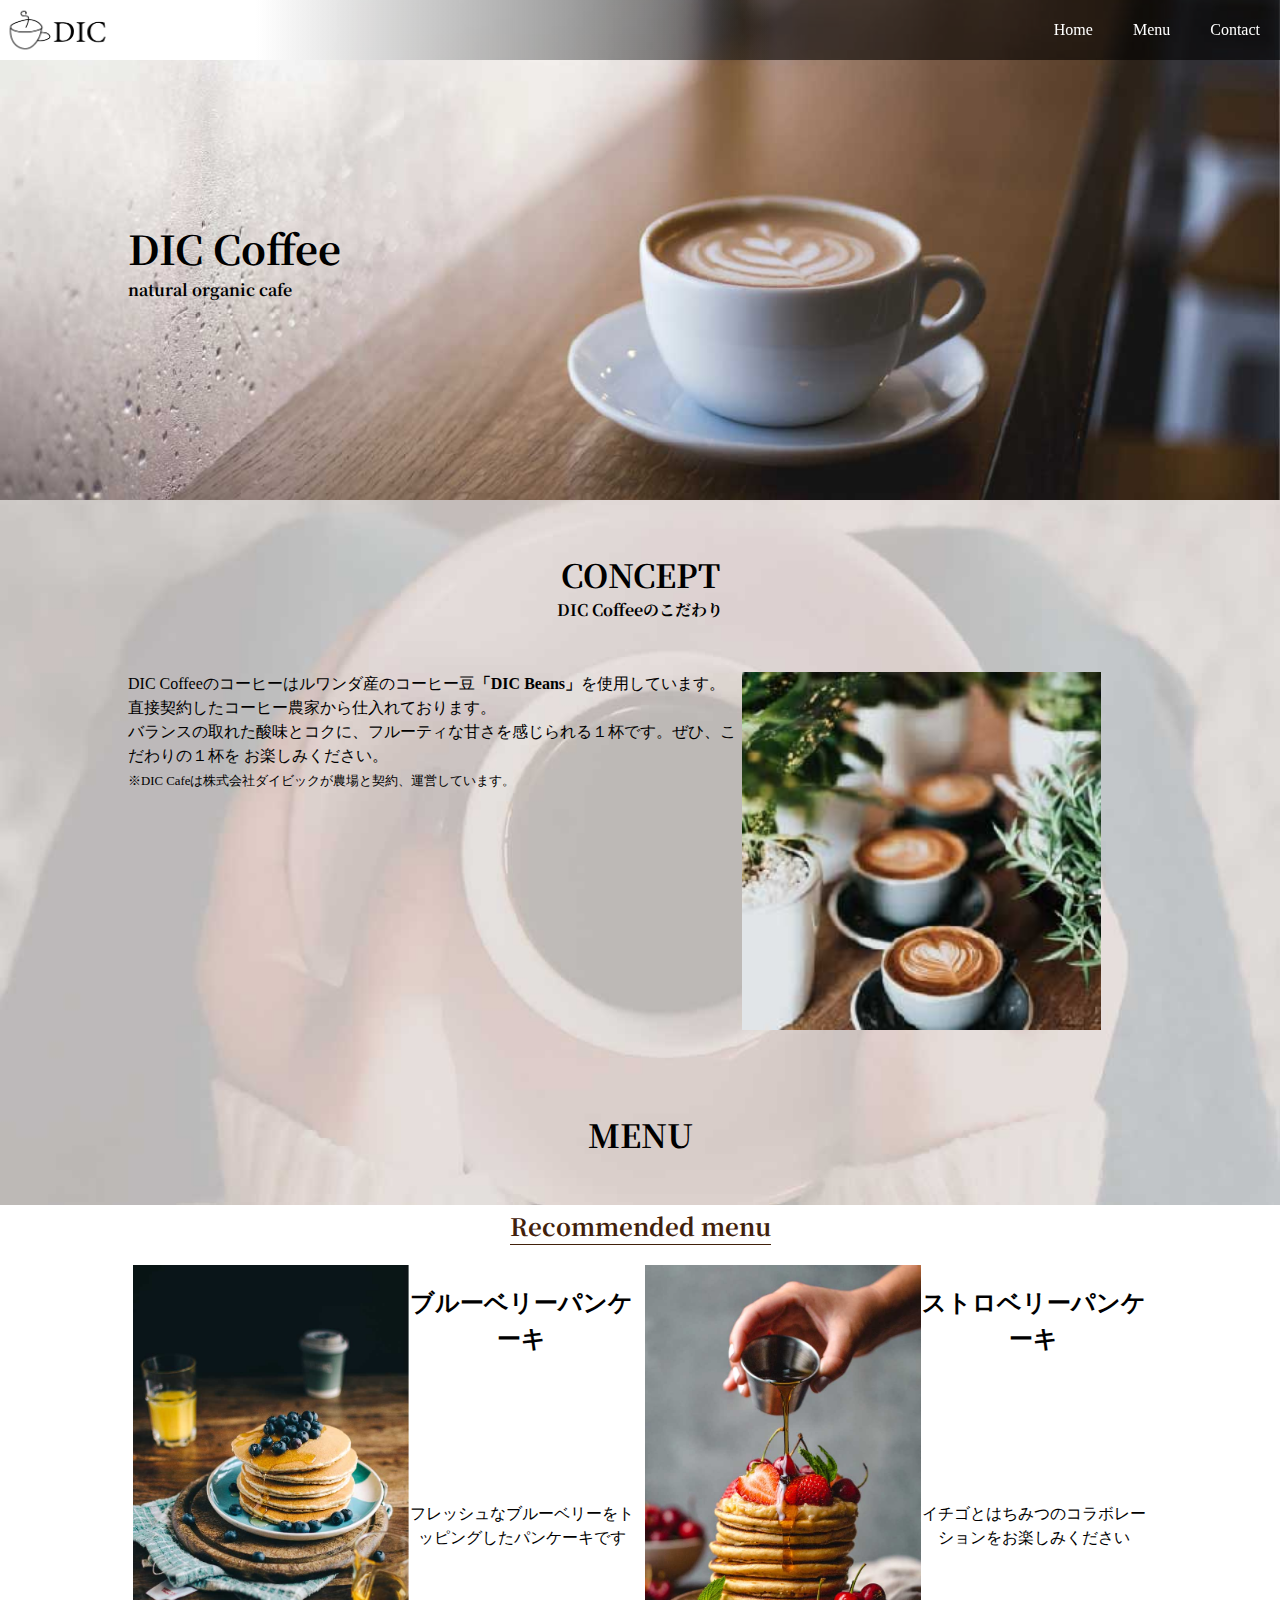
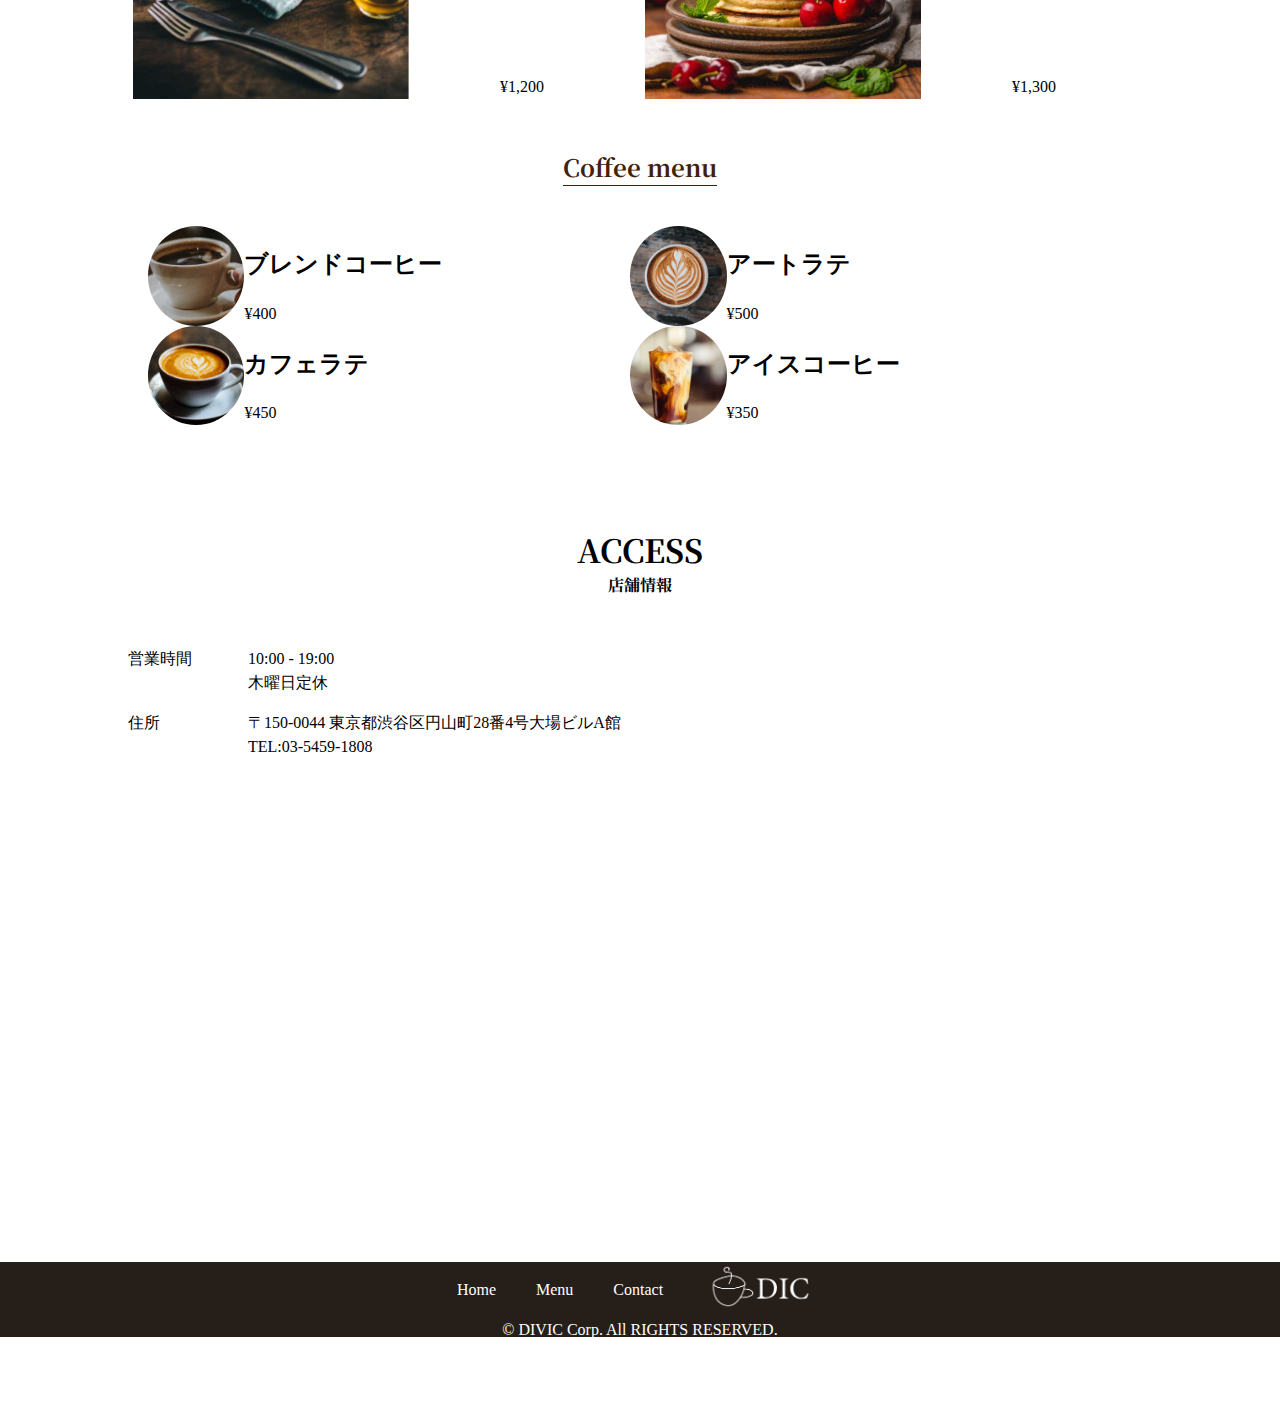
<file: index.html>
<!DOCTYPE html>
<html lang="ja">

  <head>
    <meta charset="utf-8">
    <title>DIC cafe</title>
    <link href="css/normalize.css" rel="stylesheet">
    <link href="css/main.css" rel="stylesheet">
    <link href="https://fonts.googleapis.com/css2?family=Noto+Serif+JP:wght@400;700&display=swap" rel="stylesheet">
  </head>

  <body>
    <header>
      <nav class="header_nav">
        <a href="index.html" class="logo"><img src="images/sample_logo_k.png"></a>
        <ul class="global_nav">
          <a href="index.html" class="global_nav_item">
            <li>Home</li>
          </a>
          <a href="#menu" class="global_nav_item">
            <li>Menu</li>
          </a>
          <a href="contact.html" class="global_nav_item">
            <li>Contact</li>
          </a>
        </ul>
      </nav>
      <div class="key section_inner">
        <h1 class="key_title">DIC Coffee</h1>
        <p class="key_title">natural organic cafe</p>
      </div>
    </header>
    <section>
      <article class="section_inner">
        <div class="section_title">
          <h1>CONCEPT</h1>
          <p>DIC Coffeeのこだわり</p>
        </div>
        <div class="concept">
            <p>
                DIC Coffeeのコーヒーはルワンダ産のコーヒー豆<strong>「DIC Beans」</strong>を使用しています。<br>
                直接契約したコーヒー農家から仕入れております。<br>
                バランスの取れた酸味とコクに、フルーティな甘さを感じられる１杯です。ぜひ、こだわりの１杯を
                お楽しみください。<br>
                <small>※DIC Cafeは株式会社ダイビックが農場と契約、運営しています。</small>
              </p>
              <img src="images/sample_concept.jpg">
        </div>
        
      </article>
      <article class="section_inner">
        <h1 class="section_title" id="menu">MENU</h1>
        <section>
          <div class="center">
            <h1 class="menu_title">Recommended menu</h1>
          </div>
          <div class="recommended_menu">
            <ul>
                <li class="recommended_menu_child">
                    <img src="images/sample_pancake1.jpg" class="menu_recommended_image">
                    <div class="menu_recommended_text">
                        <h2>ブルーベリーパンケーキ</h2>
                        <p>フレッシュなブルーベリーをトッピングしたパンケーキです</p>
                        <p>¥1,200</p>
                    </div>
                    
                </li>
                <li class="recommended_menu_child">
                    <img src="images/sample_pancake2.jpg" class="menu_recommended_image">
                    <div class="menu_recommended_text">
                        <h2>ストロベリーパンケーキ</h2>
                        <p>イチゴとはちみつのコラボレーションをお楽しみください</p>
                        <p>¥1,300</p>
                    </div>
                </li>
              </ul>
          </div>
        </section>
        <section>
          <div class="center">
            <h1 class="menu_title">Coffee menu</h1>
          </div>
          <div class="caffee_menu">
            <ul>
                <li class="caffee_menu_child">
                    <img src="images/sample_cafe1.jpg" class="caffee_menu_image">
                    <div class="caffee_menu_text">
                        <h2>ブレンドコーヒー</h2>
                        <p>¥400</p>
                    </div>
                </li>
                <li class="caffee_menu_child">
                    <img src="images/sample_cafe2.jpg" class="caffee_menu_image">
                    <div class="caffee_menu_text">
                        <h2>アートラテ</h2>
                        <p>¥500</p>
                    </div>                  
                </li>
                <li class="caffee_menu_child">
                    <img src="images/sample_cafe3.jpg" class="caffee_menu_image">
                    <div class="caffee_menu_text">
                        <h2>カフェラテ</h2>
                        <p>¥450</p>
                    </div>              
                </li>
                <li class="caffee_menu_child">
                    <img src="images/sample_cafe4.jpg" class="caffee_menu_image">
                    <div class="caffee_menu_text">
                        <h2>アイスコーヒー</h2>
                        <p>¥350</p>
                    </div>
              </ul>
          </div>
        </section>
      </article>
      <article class="section_inner">
        <div class="section_title">
          <h1>ACCESS</h1>
          <p>店舗情報</p>
        </div>
        <dl class="access">
            <dt>営業時間</dt>
            <dd>10:00 - 19:00<br>木曜日定休</dd>
        </dl>
        <dl class="access">
            <dt>住所</dt>
            <dd>
                〒150-0044 東京都渋谷区円山町28番4号大場ビルA館<br>
                TEL:03-5459-1808
            </dd>
        </dl>
        <iframe
            src="https://www.google.com/maps/embed?pb=!1m18!1m12!1m3!1d3241.8625569899887!2d139.6922821152582!3d35.65575778020021!2m3!1f0!2f0!3f0!3m2!1i1024!2i768!4f13.1!3m3!1m2!1s0x60188b55bb707eff%3A0x5f04575eb7aca63e!2z44CSMTUwLTAwNDQg5p2x5Lqs6YO95riL6LC35Yy65YaG5bGx55S677yS77yY4oiS77yUIE9iYSBCbGQuIEHppKg!5e0!3m2!1sja!2sjp!4v1589613763992!5m2!1sja!2sjp"
            width="100%" height="450" frameborder="0" style="border:0;" allowfullscreen="" aria-hidden="false"
            tabindex="0"></iframe>
      </article>
    </section>
    <footer>
        <div class="footer center">
            <nav>
                <ul class="footer_nav">
                  <a href="index.html" class="footer_nav_item">
                    <li>Home</li>
                  </a>
                  <a href="#menu" class="footer_nav_item">
                    <li>Menu</li>
                  </a>
                  <a href="contact.html" class="footer_nav_item">
                    <li>Contact</li>
                  </a>
                  <a href="index.html" class="footer_nav_item">
                    <li>
                      <img src="images/sample_logo_w.png" class="footer_nav_img">
                    </li>
                  </a>
                </ul>
              </nav>
              <p>© DIVIC Corp. All RIGHTS RESERVED.</p>
        </div>
    </footer>
  </body>

</html>
</file>
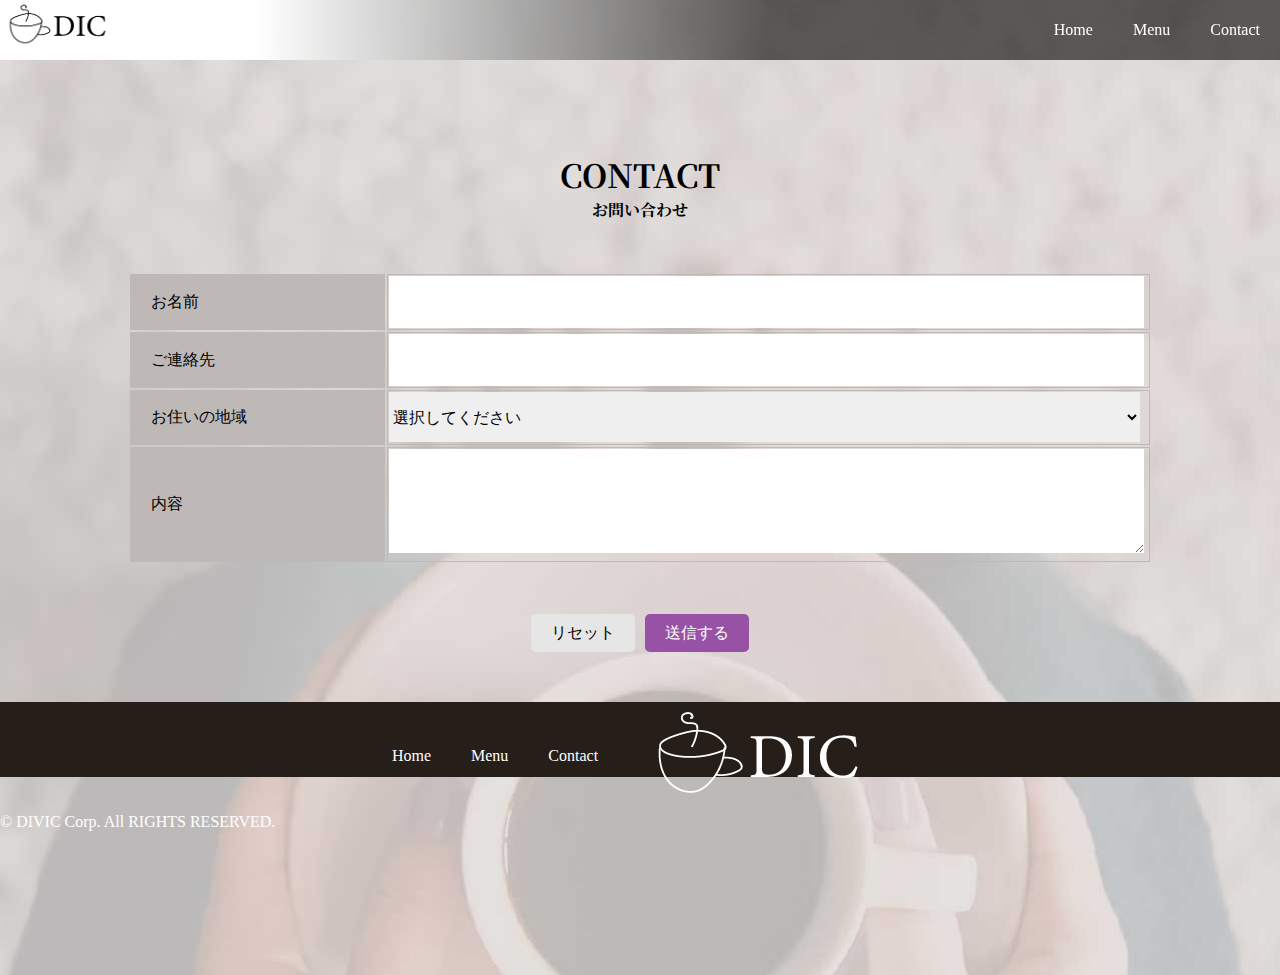
<file: contact.html>
<!DOCTYPE html>
<html lang="ja">
    <head>
        <meta charset="utf-8">
        <title>DIC cafe</title>
        <link href="css/normalize.css" rel="stylesheet">
        <link href="css/main.css" rel="stylesheet">
        <link href="css/contact.css" rel="stylesheet">
        <link href="https://fonts.googleapis.com/css2?family=Noto+Serif+JP:wght@400;700&display=swap" rel="stylesheet">
      </head>
  <body>
    <header class="sub_header">
        <nav class="header_nav">
            <a href ="index.html"><img src="images/sample_logo_k.png" class="logo"></a>
            <ul class="global_nav">
                <a href="index.html" class="global_nav_item"><li>Home</li></a>
                <a href="#" class="global_nav_item"><li>Menu</li></a>
                <a href="contact.html" class="global_nav_item"><li>Contact</li></a>
            </ul>
        </nav>
    </header>
    <section class="section_inner">
        <div class="section_title">
            <h1>CONTACT</h1>
            <p>お問い合わせ</p>
        </div>
        <form action="#" method="POST">
            <table class="contact">
                <tr class="contact_line">
                    <td class="contact_sign"><label>お名前</label></td>
                    <td class="contact_input"><input type="text" name="name" id="name"></td>
                </tr>
                <tr class="contact_line">
                    <td class="contact_sign"><label for="phonenumber">ご連絡先</label></td>
                    <td class="contact_input"><input type="tel" name="phonenumber" id="phonenumber"></td>
                </tr>
                <tr class="contact_line">
                    <td class="contact_sign"><label for="region">お住いの地域</label></td>
                    <td class="contact_input">
                      <select id="region">
                        <option value="0">選択してください</option>
                        <option value="1">北海道</option>
                        <option value="2">東北</option>
                        <option value="3">関東</option>
                        <option value="4">中部</option>
                        <option value="5">近畿</option>
                        <option value="6">中国・四国</option>
                        <option value="7">九州</option>
                      </select>
                    </td>
                </tr>
                <tr class="contact_content">
                    <td class="contact_sign"><label for="content">内容</label></td>
                    <td class="contact_input"><textarea name="content" id="content"></textarea></td>
                </tr>
            </table>
            <div class="contact_btn_area">
                <button type="reset" class="contact_btn reset_btn">リセット</button>
                <button type="submit" class="contact_btn submit_btn">送信する</button>
            </div>
        </form>
    </section>
    <footer class="footer">
        <nav>
          <ul class="footer_nav">
            <a href="index.html" class="footer_nav_item">
              <li>Home</li>
            </a>
            <a href="blueberry_pancakes.html" class="footer_nav_item">
              <li>Menu</li>
            </a>
            <a href="contact.html" class="footer_nav_item">
              <li>Contact</li>
            </a>
            <a href="index.html" class="footer_nav_item">
              <li>
                <img src="images/sample_logo_w.png" class="footer_logo">
              </li>
            </a>
          </ul>
        </nav>
        <p class="footer_right">© DIVIC Corp. All RIGHTS RESERVED.</p>
      </footer>
  </body>
</html>
</file>
<file: css/main.css>
@charset "utf-8";
html {
  height: 100%;
}
body {
  position: relative;
  padding-bottom: 75px;
  min-height: 100%;
  background: fixed center / cover no-repeat url("../images/sample_menu_bg.jpg");
}
li {
  list-style: none;
}
p, ul {
  margin: 0;
  padding: 0;
}
div,li {
  box-sizing: border-box;
}
.header_nav {
  background: linear-gradient(90deg, #fff 20%, rgba(0,0,0,.6) 60%);
  display: flex;
  height: 60px;
  justify-content: space-between;
  align-items: stretch;
  position: fixed;
  top: 0;
  width: 100%;
}
.global_nav_item {
  color: #fff;
  text-decoration: none;
  display: flex;
  align-items: center;
  padding: 0 20px;
}
.global_nav_item:hover {
  background: #fff;
  color: #42210b;
}
.global_nav {
  display: flex;
  align-items: stretch;
}
.logo {
  width: 120px;
  display: flex;
  align-items: center;
}
.logo img{
  width: 100%;
}
.section_inner {
  padding: 50px 10% 30px;
}
.key {
  display: flex;
  flex-direction: column;
  justify-content: center;
  height: 500px;
  background: center / cover no-repeat url("../images/sample_key.jpg");
  font-family: 'Noto Serif JP', serif;
  font-weight: bold;
}
.key h1{
  font-size: 2.5rem;
}

.key_title{
    display: flex;
}

.section_title {
  font-family: 'Noto Serif JP', serif;
  font-weight: bold;
  text-align: center;
  margin-bottom: 50px;
}

.concept{
    display: flex;
}

.concept p{
    width: 60%;
}

.concept img{
    width: 35%;
}

.menu_title {
  display: inline-block;
  font-family: 'Noto Serif JP', serif;
  font-size: 1.5rem;
  color: #42210b;
  border-bottom: solid #42210b 1px;
  margin-bottom: 20px;
}

.recommended_menu{
    display: flex;
    margin-bottom: 50px;
}

.recommended_menu ul{
    display: flex;
    justify-content: space-around
}

.recommended_menu_child{
    display: flex;
    width: 49%;
    background-color: #fff;
}

.menu_recommended_image{
    width: 55%;
}

.menu_recommended_text{
    display: flex;
    flex-direction: column;
    text-align: center;
    justify-content: space-between;
    
}

.center {
  text-align: center;
}

.caffee_menu{
    display: flex;
    padding: 20px;
    background-color: #fff;
}

.caffee_menu ul{
    display: flex;
    flex-wrap: wrap;
}

.caffee_menu_image {
  width: 20%;
  border-radius: 50%;
  object-fit: cover;
}

.caffee_menu_child{
    display: flex;
    width: 49%;
    background-color: #fff;
}

.caffee_menu_text{
    width: 80%;
}

.access{
    display: flex;
}

.access dt{
    width: 80px;
}

.footer{
    background-color: #251e19;
    height: 75px;
    width: 100%;
    color: #fff;    
}

.footer_nav{
    display: flex;
    justify-content: center;
    align-items: center;
    height: 30%;
}

.footer_nav li{
    padding: 0 20px;
}

.footer_nav_item{
    color: #fff;
    text-decoration: none;
}

.footer_nav_img{
    width: 120px;
}
</file>
<file: css/contact.css>
@charset "utf-8";

.sub_header {
  padding-bottom: 100px;
}

.contact {
  width: 100%;
  margin-bottom: 30px;
}
.contact_line {
  height: 50px;
  line-height: 50px;
}
.contact_sign {
  width: 25%;
  background: #beb9b7;
  border: solid 1px #beb9b7;
  text-align: left;
  padding: 0 20px;
}
.contact_input {
  width: 75%;
  border: solid 1px #beb9b7;
}
.contact_content {
  height: 100px;
}

.contact_input input, select, textarea {
  border: none;
  width: 99%;
}
.contact_input input, select {
  height: 50px;
}
.contact_input textarea {
  height: 100px;
}
.contact_btn_area {
  display: flex;
  justify-content: center;
  padding: 20px 0;
}
.contact_btn {
  padding: 10px 20px;
  border: none;
  border-radius: 5px;
}
.contact_btn + .contact_btn{
  margin-left: 10px;
}
.submit_btn {
  background: #9852a5;
  color: #fff;
}
.reset_btn {
  background: #e6e6e6;
}
</file>
